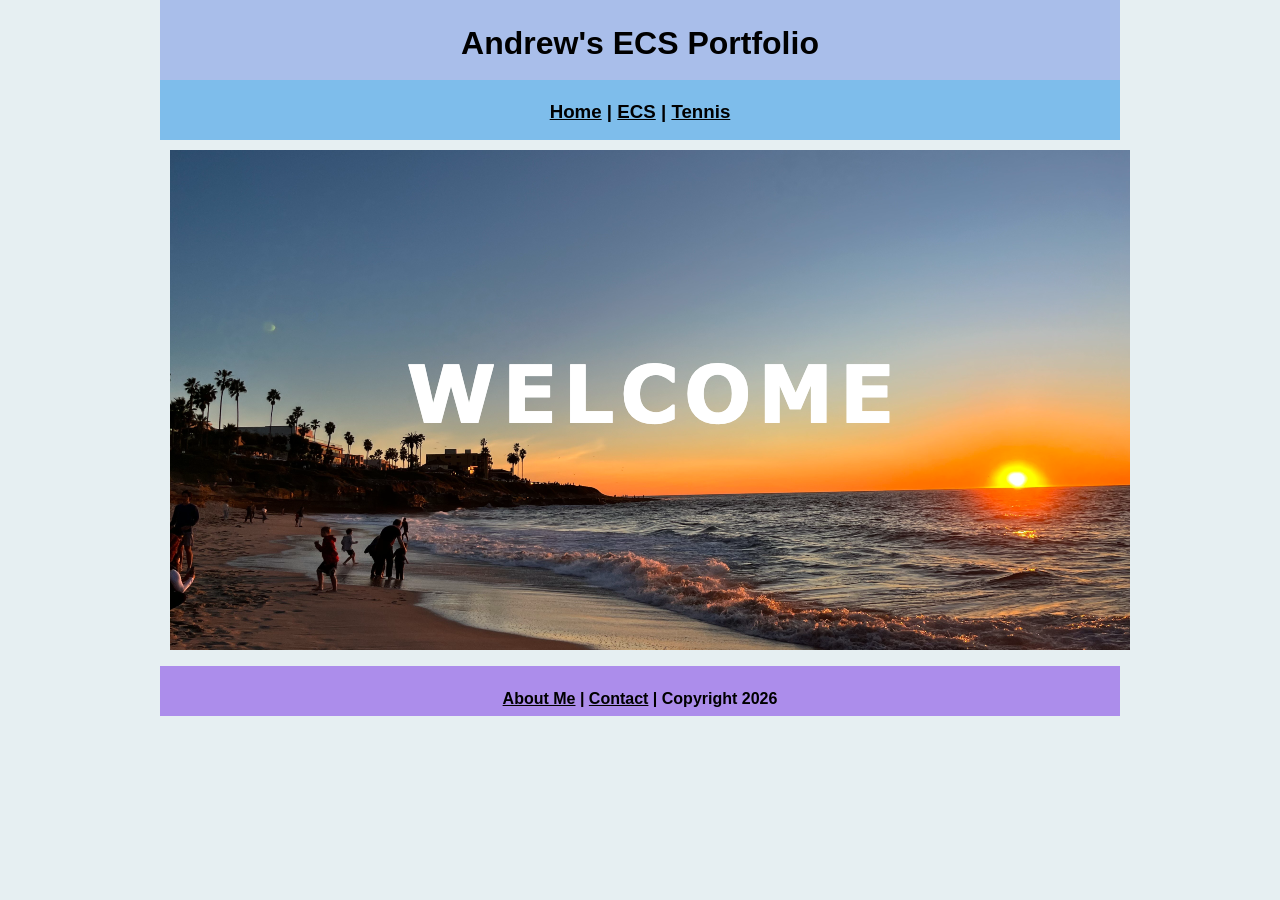
<file: index.html>
<!DOCTYPE html>
<html class="homePage">
<head>
	<!-- This is a comment! Text here will be ignored by the browser. -->
	<meta charset="UTF-8">
	<title>Andrew's ECS Portfolio</title>
	<link href="myCSS.css" rel="stylesheet" type="text/css">
</head>
<body>
<div class="container">
  <div class="header">
  	<h1>Andrew's ECS Portfolio</h1>
  </div>
  <div class="nav">
    <h3> <a href="index.html">Home</a> | <a href="ECS/index.html">ECS</a> | <a href="tennis/index.html">Tennis</a> </h3>
  </div>
  <div class="content">
	  <img src="images/beach_graphic.png" alt="Welcome" width="960" >
  </div>
  <div class="footer">
    <h4> <a href="aboutme.html">About Me</a> | <a href="mailto:9702975@graniteschools.org">Contact</a> | Copyright 2026</h4>
  </div>
</div>
</body>
</html>
</file>
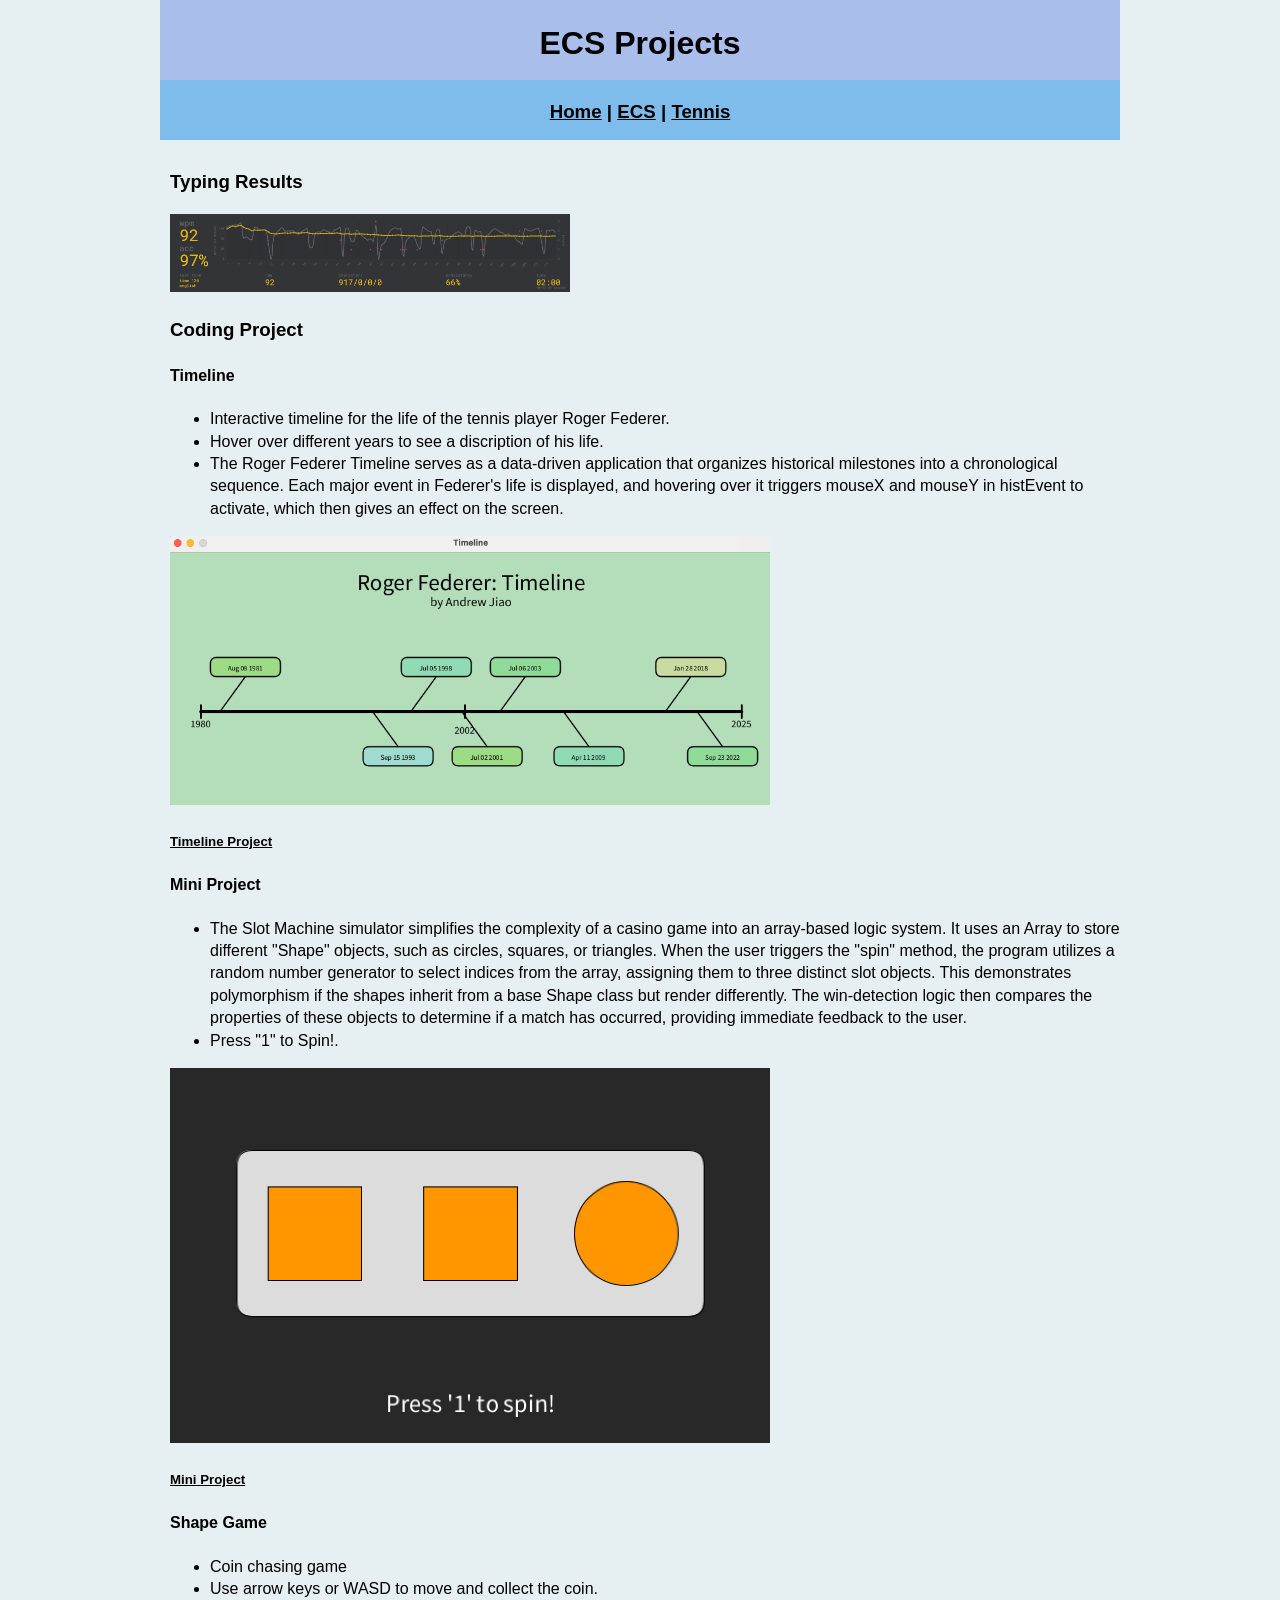
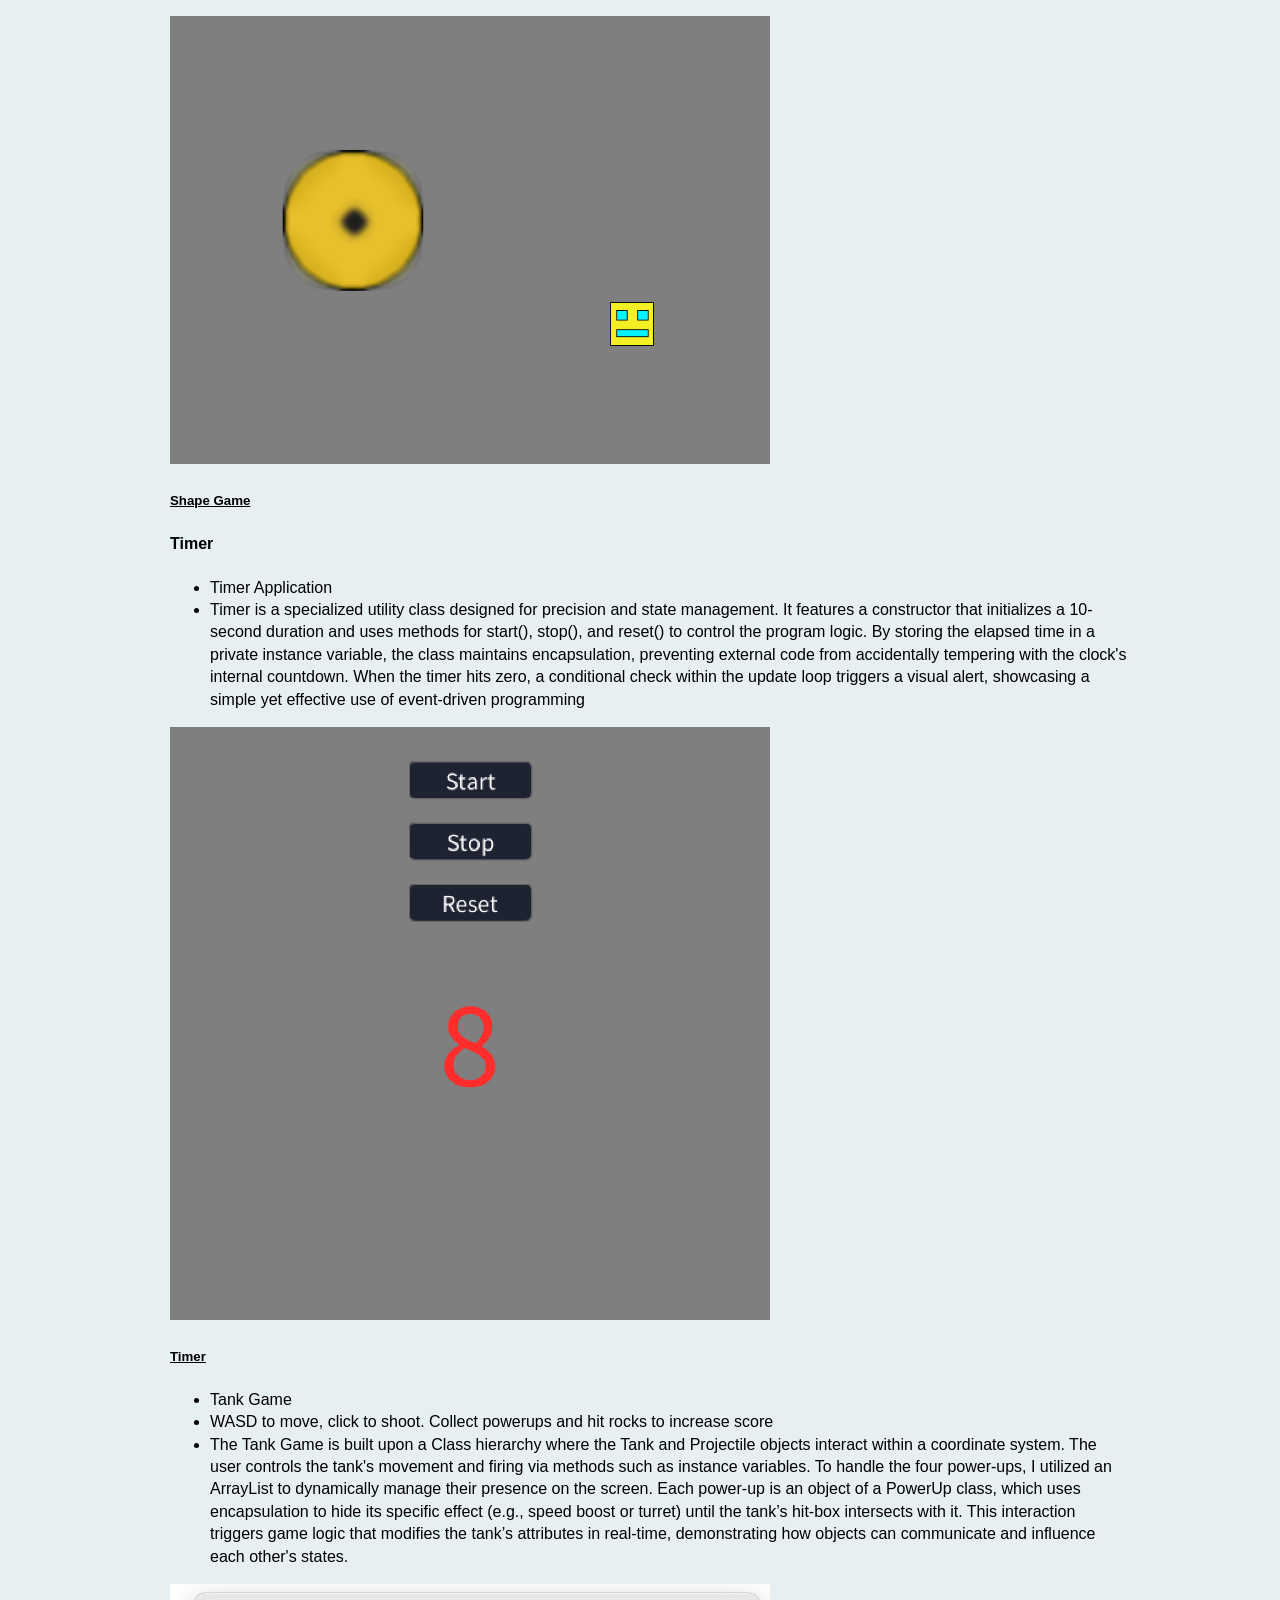
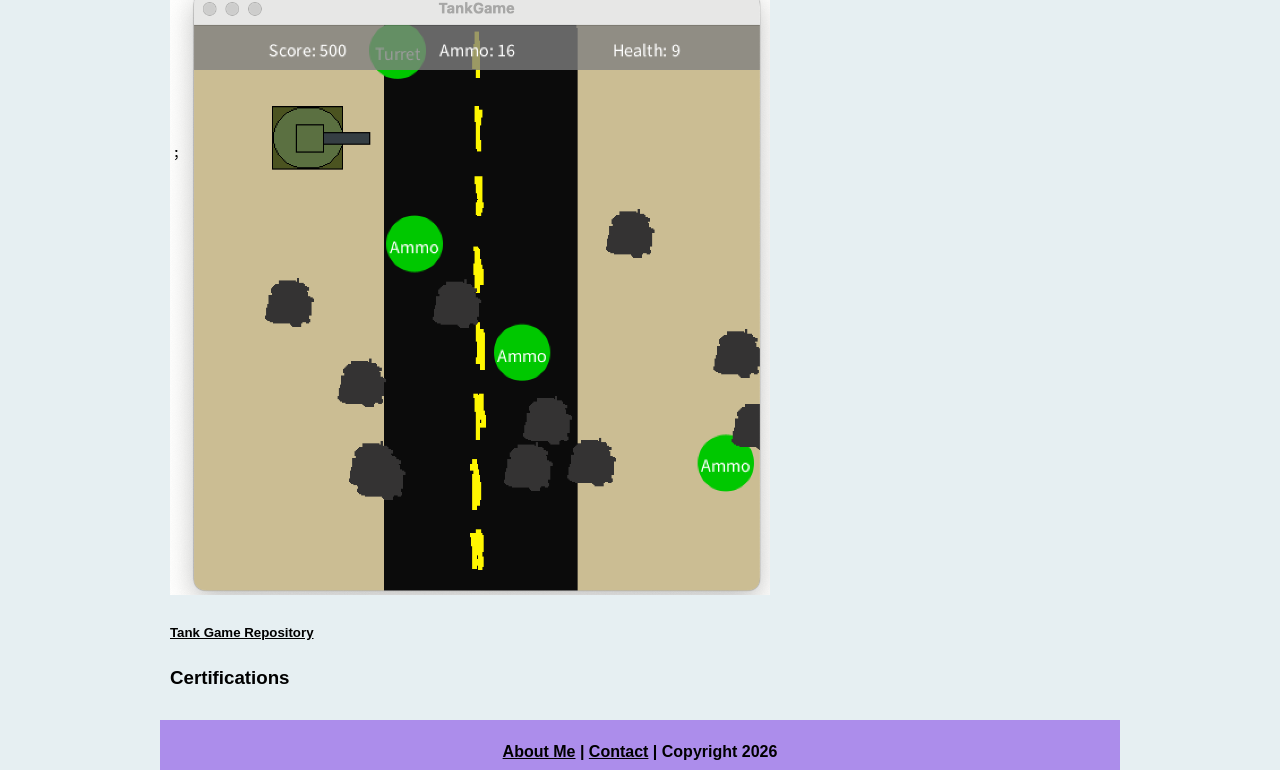
<file: ECS/index.html>
<!DOCTYPE html>
<html class="homePage">
<head>
	<!-- This is a comment! Text here will be ignored by the browser. -->
	<meta charset="UTF-8">
	<title>ECS Projects</title>
	<link href="../myCSS.css" rel="stylesheet" type="text/css">
</head>
<body>
<div class="container">
  <div class="header">
  	<h1>ECS Projects</h1>
  </div>
  <div class="nav">
    <h3> <a href="../index.html">Home</a> | <a href="index.html">ECS</a> | <a href="../tennis/index.html">Tennis</a> </h3>
  </div>
  <div class="content">
	  <h3>Typing Results</h3>
	  	<img src="../images/typing_test.png" alt="Typing Test" width="400">
	  <h3>Coding Project</h3>
		<h4> Timeline </h4>
 
 			<ul>
				<li> Interactive timeline for the life of the tennis player Roger Federer.</li>
 				<li>Hover over different years to see a discription of his life.</li>
				<li>The Roger Federer Timeline serves as a data-driven application that organizes historical milestones into a chronological sequence. Each major event in Federer's life is displayed, and hovering over it triggers mouseX and mouseY in histEvent to activate, which then gives an effect on the screen.</li>
			</ul>
  			<img src="../images/Timeline.png" alt="Timeline" width="600" >
 			<h5><a href="Timeline.pde">Timeline Project</a></h5>
	  	<h4> Mini Project </h4>
 
 			<ul>
				<li>The Slot Machine simulator simplifies the complexity of a casino game into an array-based logic system. It uses an Array to store different "Shape" objects, such as circles, squares, or triangles. When the user triggers the "spin" method, the program utilizes a random number generator to select indices from the array, assigning them to three distinct slot objects. This demonstrates polymorphism if the shapes inherit from a base Shape class but render differently. The win-detection logic then compares the properties of these objects to determine if a match has occurred, providing immediate feedback to the user.</li>
 				<li>Press "1" to Spin!.</li>
			</ul>
  			<img src="../images/Mini_Project.png" alt="Mini Project" width="600" >
 			<h5><a href="Mini_Project.pde">Mini Project</a></h5>
	  	<h4> Shape Game </h4>
 
 			<ul>
				<li>Coin chasing game</li>
 				<li>Use arrow keys or WASD to move and collect the coin.</li>
			</ul>
  			<img src="../images/ShapeGame.png" alt="Shape Game" width="600" >
 			<h5><a href="ShapeGame.pde">Shape Game</a></h5>
	  	<h4> Timer </h4>
 
 			<ul>
				<li>Timer Application</li>
 				<li>Timer is a specialized utility class designed for precision and state management. It features a constructor that initializes a 10-second duration and uses methods for start(), stop(), and reset() to control the program logic. By storing the elapsed time in a private instance variable, the class maintains encapsulation, preventing external code from accidentally tempering with the clock's internal countdown. When the timer hits zero, a conditional check within the update loop triggers a visual alert, showcasing a simple yet effective use of event-driven programming</li>
			</ul>
  			<img src="../images/Timer.png" alt="Timer" width="600" >
 			<h5><a href="Timer.zip">Timer</a></h5>
	  		
	  		<ul>
				<li>Tank Game</li>
				<li>WASD to move, click to shoot. Collect powerups and hit rocks to increase score</li>
 				<li>The Tank Game is built upon a Class hierarchy where the Tank and Projectile objects interact within a coordinate system. The user controls the tank's movement and firing via methods such as instance variables. To handle the four power-ups, I utilized an ArrayList to dynamically manage their presence on the screen. Each power-up is an object of a PowerUp class, which uses encapsulation to hide its specific effect (e.g., speed boost or turret) until the tank’s hit-box intersects with it. This interaction triggers game logic that modifies the tank’s attributes in real-time, demonstrating how objects can communicate and influence each other's states.</li>
			</ul>
  			<img src="../images/TankGame.png" alt="TankGame" width="600" >
 			<h5><a href="https://github.com/andrewjiao123/TankGame">Tank Game Repository</a></h5>
	  
	  
	  <h3>Certifications</h3>

	  
  </div>
  <div class="footer">
    <h4> <a href="../aboutme.html">About Me</a> | <a href="mailto:9702975@graniteschools.org">Contact</a> | Copyright 2026</h4>
  </div>
</div>
</body>
</html>
</file>
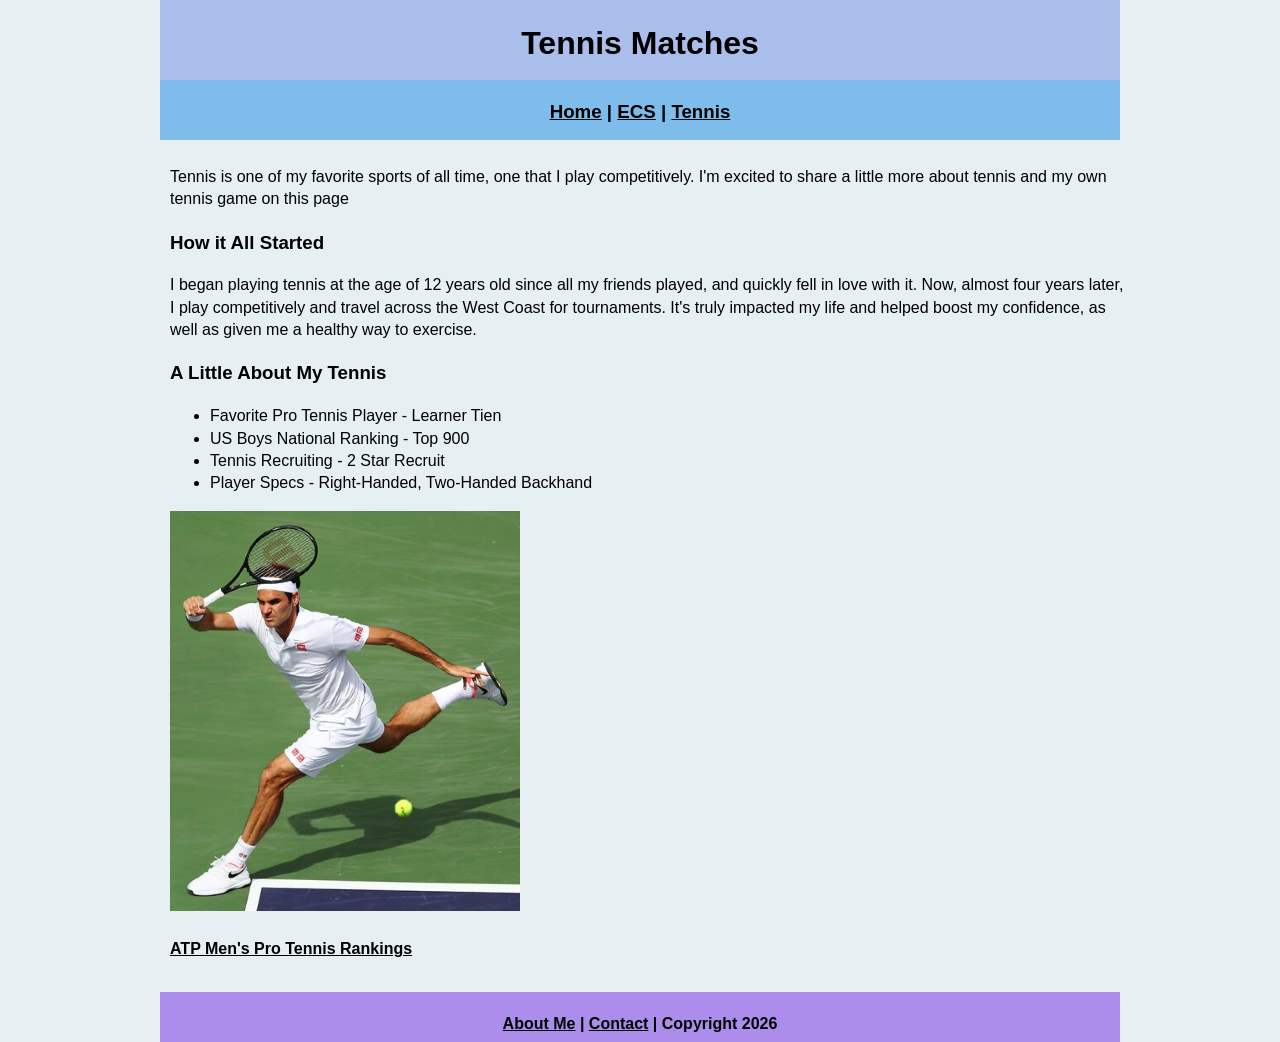
<file: tennis/index.html>
<!DOCTYPE html>
<html class="homePage">
<head>
	<!-- This is a comment! Text here will be ignored by the browser. -->
	<meta charset="UTF-8">
	<title>Tennis Matches</title>
	<link href="../myCSS.css" rel="stylesheet" type="text/css">
</head>
<body>
<div class="container">
  <div class="header">
  	<h1>Tennis Matches</h1>
  </div>
  <div class="nav">
    <h3> <a href="../index.html">Home</a> | <a href="../ECS/index.html">ECS</a> | <a href="index.html">Tennis</a> </h3>
  </div>
  <div class="content">
	<p>Tennis is one of my favorite sports of all time, one that I play competitively. I'm excited to share a little more about tennis and my own tennis game on this page</p>
	<h3>How it All Started</h3>
	  <p>I began playing tennis at the age of 12 years old since all my friends played, and quickly fell in love with it. 
		  Now, almost four years later, I play competitively and travel across the West Coast for tournaments.
	  	It's truly impacted my life and helped boost my confidence, as well as given me a healthy way to exercise.</p>
	<h3>A Little About My Tennis</h3>
	  <ul>
		  <li>Favorite Pro Tennis Player - Learner Tien</li>
		  <li>US Boys National Ranking - Top 900</li>
		  <li>Tennis Recruiting - 2 Star Recruit</li>
		  <li>Player Specs - Right-Handed, Two-Handed Backhand</li>
	  </ul>
	<img src="../images/Federer.png" alt="Federer">
	<h4> <a href="https://www.atptour.com/en/rankings/singles">
		ATP Men's Pro Tennis Rankings
		</a>
	</h4>

	  
  </div>
  <div class="footer">
    <h4> <a href="../aboutme.html">About Me</a> | <a href="mailto:9702975@graniteschools.org">Contact</a> | Copyright 2026</h4>
  </div>
</div>
</body>
</html>
</file>
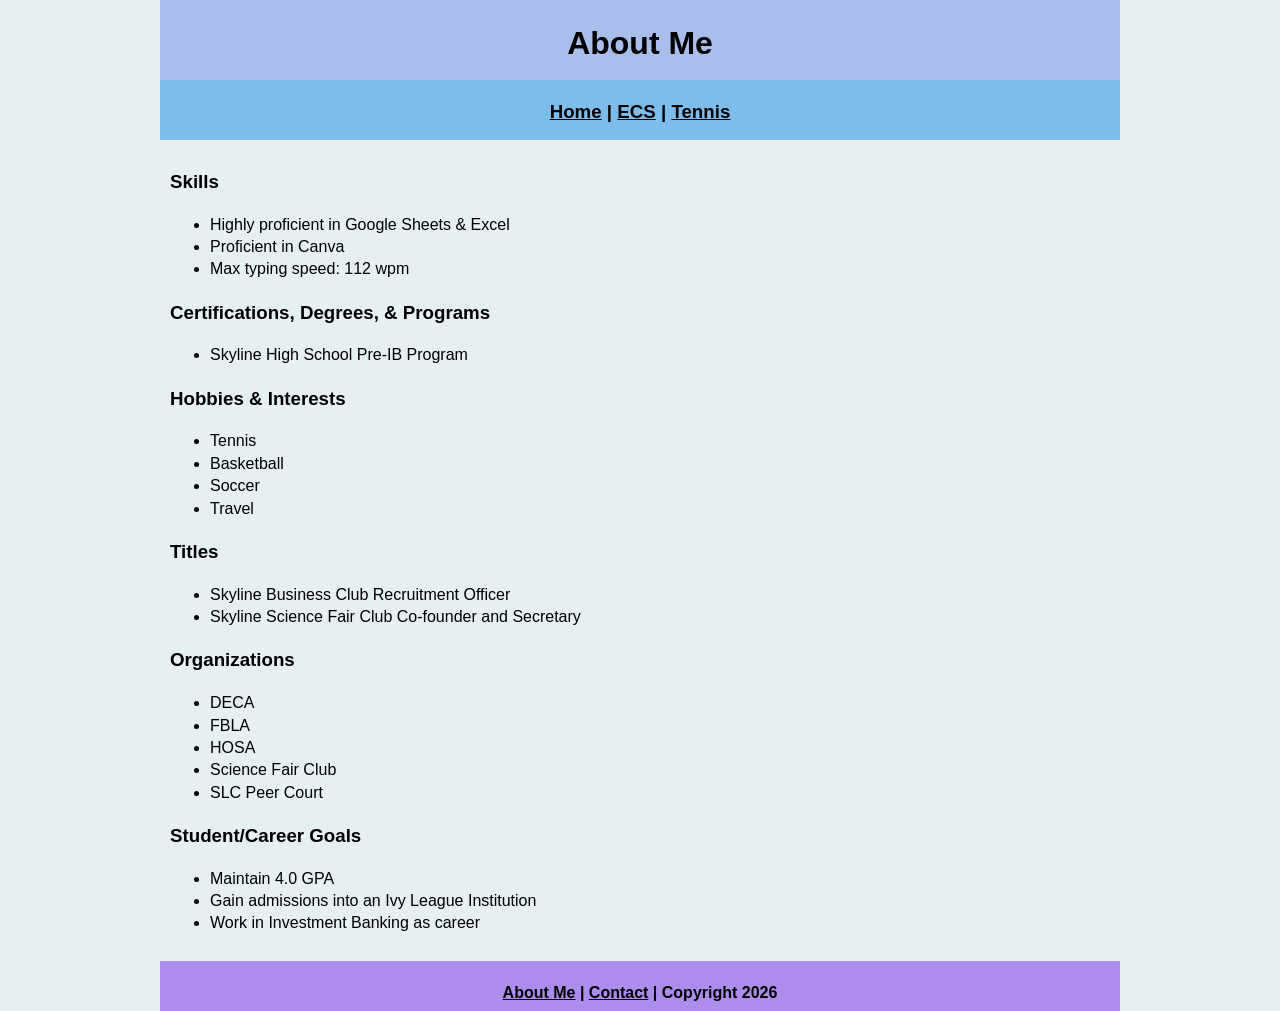
<file: aboutme.html>
<!DOCTYPE html>
<html class="homePage">
<head>
	<!-- This is a comment! Text here will be ignored by the browser. -->
	<meta charset="UTF-8">
	<title>About Me</title>
	<link href="myCSS.css" rel="stylesheet" type="text/css">
</head>
<body>
<div class="container">
  <div class="header">
  	<h1>About Me</h1>
  </div>
  <div class="nav">
    <h3> <a href="index.html">Home</a> | <a href="ECS/index.html">ECS</a> | <a href="tennis/index.html">Tennis</a> </h3>
  </div>
  <div class="content">
	<h3 class="amh">Skills</h3>
	  <ul>
		  <li>Highly proficient in Google Sheets &amp; Excel</li>
		  <li>Proficient in Canva</li>
		  <li>Max typing speed: 112 wpm</li>
	  </ul>
	
	<h3 class="amh">Certifications, Degrees, &amp; Programs</h3>
	  <ul>
		  <li>Skyline High School Pre-IB Program</li>
	  </ul>

	<h3 class="amh">Hobbies &amp; Interests</h3>
	  <ul>
		  <li>Tennis</li>
		  <li>Basketball</li>
		  <li>Soccer</li>
		  <li>Travel</li>
	  </ul>

	<h3 class="amh">Titles</h3>
	  <ul>
		  <li>Skyline Business Club Recruitment Officer</li>
		  <li>Skyline Science Fair Club Co-founder and Secretary</li>
	  </ul>

	<h3 class="amh">Organizations</h3>
	  <ul>
		  <li>DECA</li>
		  <li>FBLA</li>
		  <li>HOSA</li>
		  <li>Science Fair Club</li>
		  <li>SLC Peer Court</li>
	  </ul>

	<h3 class="amh">Student/Career Goals</h3>
	  <ul>
		  <li>Maintain 4.0 GPA</li>
		  <li>Gain admissions into an Ivy League Institution</li>
		  <li>Work in Investment Banking as career</li>
	  </ul>  
  </div>
  <div class="footer">
    <h4> <a href="aboutme.html">About Me</a> | <a href="mailto:9702975@graniteschools.org">Contact</a> | Copyright 2026</h4>
  </div>
</div>
</body>
</html>
</file>
<file: myCSS.css>
@charset "UTF-8";
/* This is a comment! Text here will be ignored by the browser. */
body {
	margin: 0 auto;
	font: 100%/1.4 Verdana, Arial, Helvetica, sans-serif;
}
.homePage {
	background: #E6EFF2;
}
.container {
	width: 960px;
	margin: 0 auto;
}
.header {
	background: #A9BEEA;
	text-align: center;
	margin: 0px;
	padding: 5;
	float: left;
	width: 100%;
	height: 80px;
	
}
.nav {
	background: #7EBDEB;
	margin: 0px;
	padding: 5;
	float: left;
	width: 100%;
	height: 60px;
	text-align: center;
}
.content {
	background: #DAESEA;
	margin: 10px;
	float: left;
	width: 100%;
	text-align: left;
}
.footer {
	background: #AC8DEB;
	margin: 0px;
	float: left;
	width: 100%;
	height: 50px;
	text-align: center;
}
a:link {
     color: #000000;
}
a:visited {
     color: #000000;
}
a:hover, a:active, a:focus { 
     text-decoration: underline;
}
.amh {
	color: #EADADE
	font-family: "Georgia", serif
}
</file>
